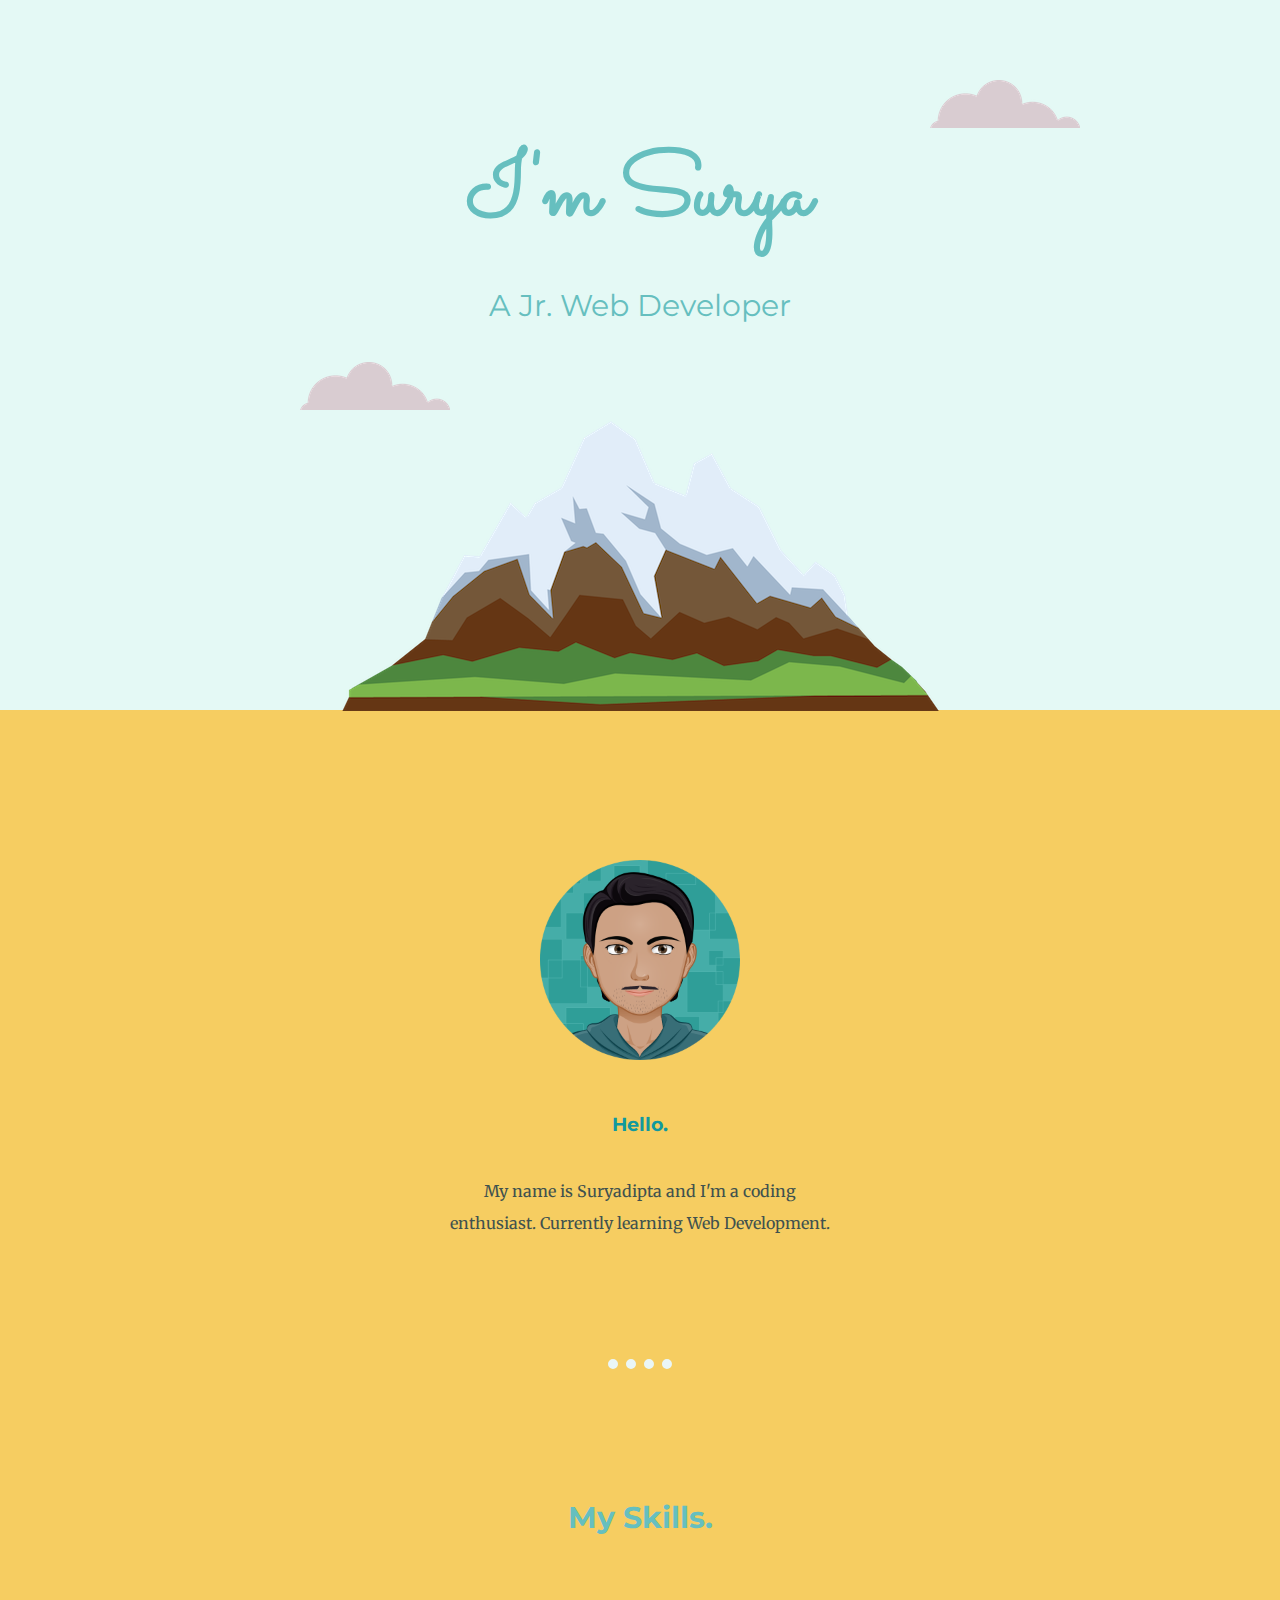
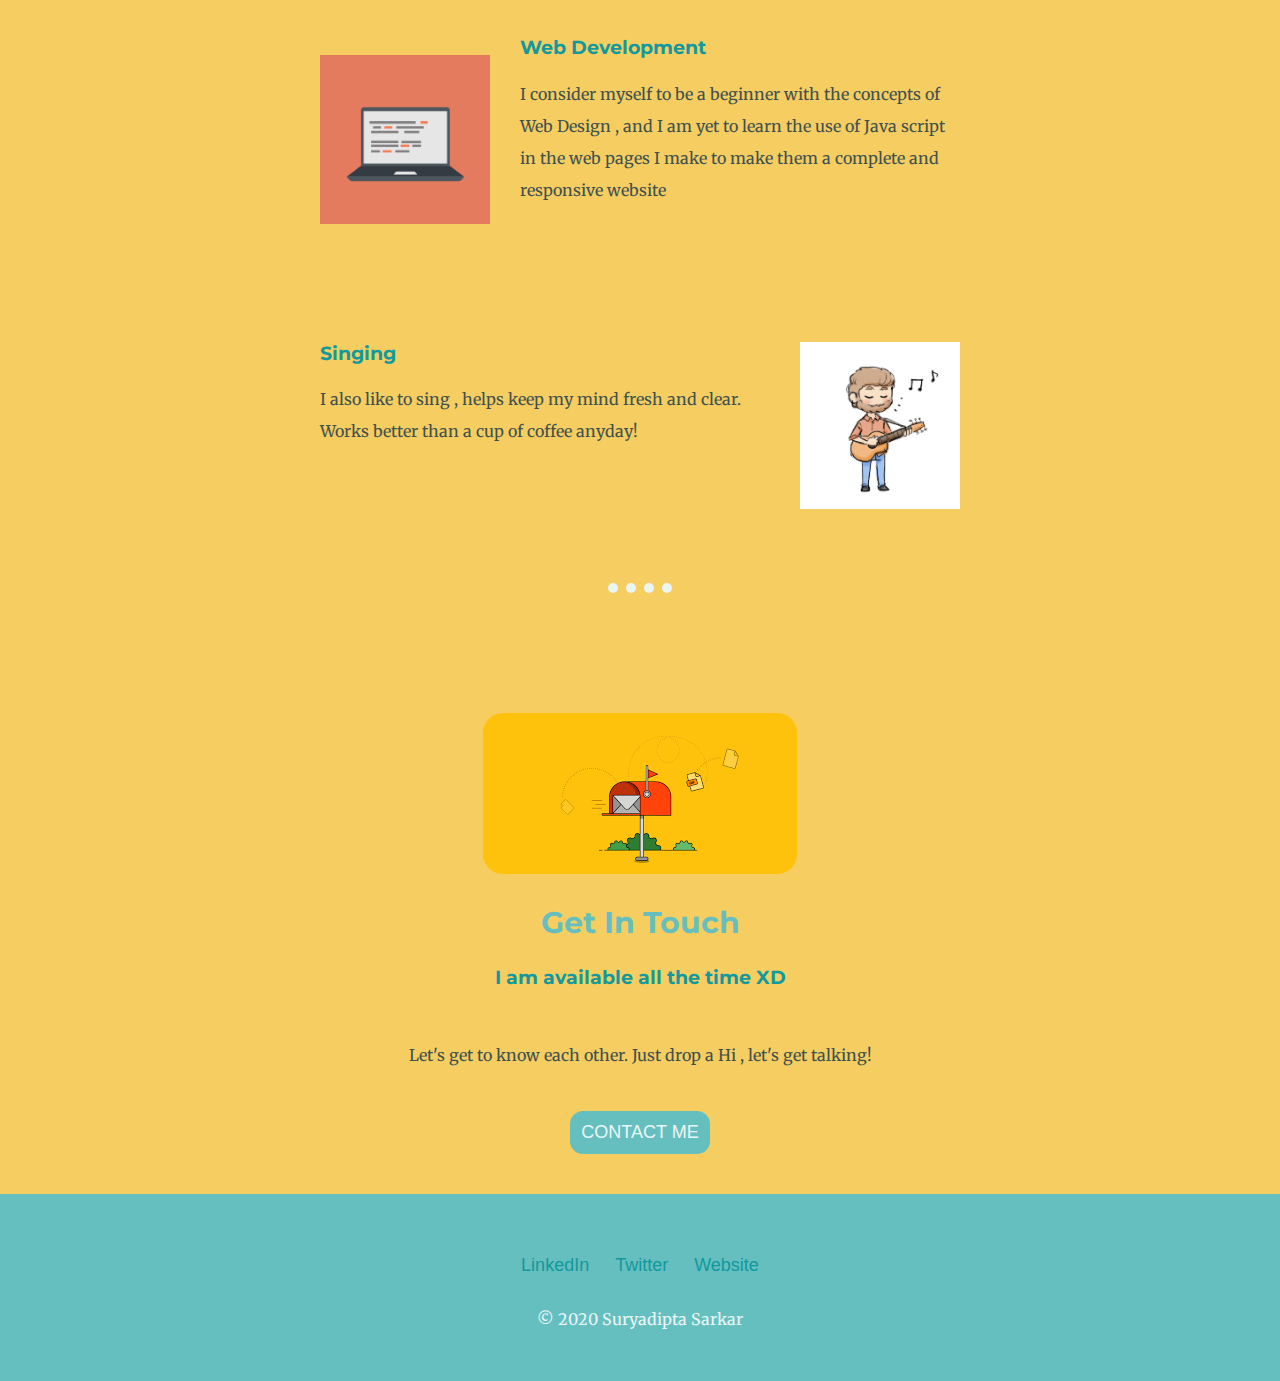
<file: index.html>
<!DOCTYPE html>
<html lang="en" dir="ltr">

<head>
  <meta charset="utf-8">
  <title>My R&eacutesum&eacute</title>



  <link rel="stylesheet" href="css/styles.css">
  <link rel="icon" href="css/favicon.ico">
  <link href="https://fonts.googleapis.com/css2?family=Merriweather:wght@300&family=Montserrat&family=Sacramento&display=swap" rel="stylesheet">

</head>

<body>

  <!-- DIV FOR TOP CONTAINER -->

  <div class="top-container">
    <img class="top-cloud" src="images/cloud.png" alt="cloud-img">
    <h1 class="h1size">I'm Surya</h1>
    <h2 class="subline">A Jr. Web Developer</h2>
    <img class="bottom-cloud" src="images/cloud.png" alt="cloud-img">
    <img class="mountain" src="images/mountain.png" alt="mountain-img">
  </div>


  <!-- DIV FOR MIDDLE CONTAINER -->

  <div class="middle-container">
    <div class="profile">
      <img class="image-size" src="images/circle-cropped-SuryaAnimatedD.png" alt="profile-pic">
      <h3>Hello.</h3>
      <br>
      <p class="intro">My name is Suryadipta and I'm a coding enthusiast. Currently learning Web Development.</p>
    </div>
    <br>
    <hr>
    <div class="skills">


      <h2 class="my-skills-header">My Skills.</h2>

      <!-- 2 Divs for skill-rows -->

      <!-- div 1 for skillset -->
      <div class="skill-row">


        <img class="comp-image-size" src="images/computer.png" alt="">
        <h3>Web Development</h3>
        <p>I consider myself to be a beginner with the concepts of Web Design , and I am yet to learn the use of Java script in the web pages I make to make them a complete and responsive website</p>
        <br>

      </div>

      <!-- div 2 for skill set -->

      <div class="skill-row">

        <img class="Singinggif" src="images/Singinggif.gif" alt="gif">
        <h3>Singing</h3>
        <p>I also like to sing , helps keep my mind fresh and clear. Works better than a cup of coffee anyday!</p>
        <br>

      </div>


    </div>
    <!-- Skills div ends here -->
    <hr>
    <br>



    <!-- Comtact me div -->


    <div class="contact-me">
      <img class="mailimg" src="images/mail.png" alt="mail-img">
      <h2>Get In Touch</h2>
      <h3>I am available all the time XD</h3>
      <p class="contact-me-p">Let's get to know each other. Just drop a Hi , let's get talking!</p>
      <br>
      <a href="mailto:soma2tatin3@gmail.com?subject=feedback" class="btn">CONTACT ME</a>
    </div>
  </div>
<!-- <button type="button" name="button"></button> -->

<!-- BOTTOM CONTAINER // FOOTER -->


  <div class="bottom-container">

    <a class="footer-link" href="https://www.linkedin.com/in/suryadipta-sarkar-b12a41194" target="https://www.linkedin.com/in/suryadipta-sarkar-b12a41194">LinkedIn</a>
    <a class="footer-link" href="https://twitter.com/BeingaTeen9" target="https://twitter.com/BeingaTeen9">Twitter</a>
    <a class="footer-link" href="#">Website</a>
    <!--<button type="button" name="button"><a class="footer-link" href="Rai and me.html" target="Rai and me.html">This one is only for Raiya</a></button> -->
    <p class="copyright-text">© 2020 Suryadipta Sarkar</p>
  </div>

  <!-- and Sreshtha Bhattacharjee  -->


</body>

</html>
</file>
<file: css/styles.css>
body {
  margin: 0;
  text-align: center;
  font-family: 'Merriweather', serif;
  color: #40514E;

}

.top-container {
  background-color: #e4f9f5;
  position: relative;
  padding-top: 10px;
}

h1 {


  color: #66bfbf;
  position: relative;
  font-size: 90px;
  margin: 120px auto 0 auto ;
  font-family: 'Sacramento', cursive;
}


h2 {
  color: #66bfbf;
  font-size: 1.9rem;
  font-family: 'Montserrat', sans-serif;
}

h3 {

  color: #11999e;
  font-family: 'Montserrat', sans-serif;
}



hr{

   border-top: 10px dotted #EAF6F6;
   border-bottom: none;
   border-left: none;
   border-right: none;
   width: 5%;
   margin: 100px auto;
}



p{
  line-height: 2;
}

.intro{


  width: 30%;
  margin: auto;

}

.middle-container {



  padding-top: 50px;
  padding-bottom: 40px;
  background-color: #f6cd61;

}

.middle-container:hover{

  cursor: default;
}


.bottom-container {

  background-color: #66BFBF;
  padding-top: 50px;
  padding-bottom: 30px;

}




.Dev {
  color: black;
}



.top-cloud {
  position: absolute;
  top: 80px;
  right: 200px;
}

.bottom-cloud {
  position: absolute;
  left: 300px;
  bottom: 300px;
}


.mountain{

  position: relative;
  bottom: -5px;
}


.image-size {


  padding-top: 100px;
  padding-bottom: 30px;
  height: 200px;
  width: 200px;

}

.comp-image-size{

  width: 26.5%;
  float: left;
  padding-right: 30px;
  padding-top: 19px;

}


.Rai-h1{

  font-size: 90px;
  margin-top: 0;
  font-family: 'Sacramento', cursive;
}


.Rai-p{

  margin-top: 4px;
  margin: 10px;
  padding: 6px;
  text-align: left;
  font-family: 'Merriweather', serif;
}

.Rai{

    background-color: #efee9d;

}



.subline{

  font-weight:  normal;
}




.BodyofRaiandMe{

  background-color: #efee9d;
}

.RaiandMeimg{


   margin-top: 50px;
   height: 200px;
   width: 200px;

}


.Singinggif{

 width: 25%;
 float: right;
 padding-left: 30px;
}


.skill-row{


   text-align: left;
   width: 50%;
   margin: 100px auto 100px auto;


}

  .btn {
     -webkit-border-radius: 13px;
     -moz-border-radius: 13px;
     border-radius: 13px;
     color: #EAF6F6;
     font-family: sans-serif;
     font-size: 18px;
     font-weight: 100;
     padding: 11px;
     background-color: #66BFBF;
     text-decoration: none;
     display: inline-block;
     cursor: pointer;
     text-align: center;
  }

  .btn:hover{

    color: #17706e;
    
  }



  .footer-link{


    -webkit-border-radius: 13px;
    -moz-border-radius: 13px;
    border-radius: 13px;
    color: #11999E;
    font-family: sans-serif;
    font-size: 18px;
    font-weight: 100;
    padding: 11px;
    background-color: #66BFBF;
    text-decoration: none;
    display: inline-block;
    cursor: pointer;
    text-align: center;
  }

  .footer-link:hover{

    color: #17706e;
  }


.copyright-text{

  color: #eaf6f6;
}



.mailimg{

  border-radius: 20px;
}


.my-skills-header{

  padding-top: 30px;
}



.contact-me-p{

  margin: 50px auto 20px;
}


.contact-me{

}
</file>
